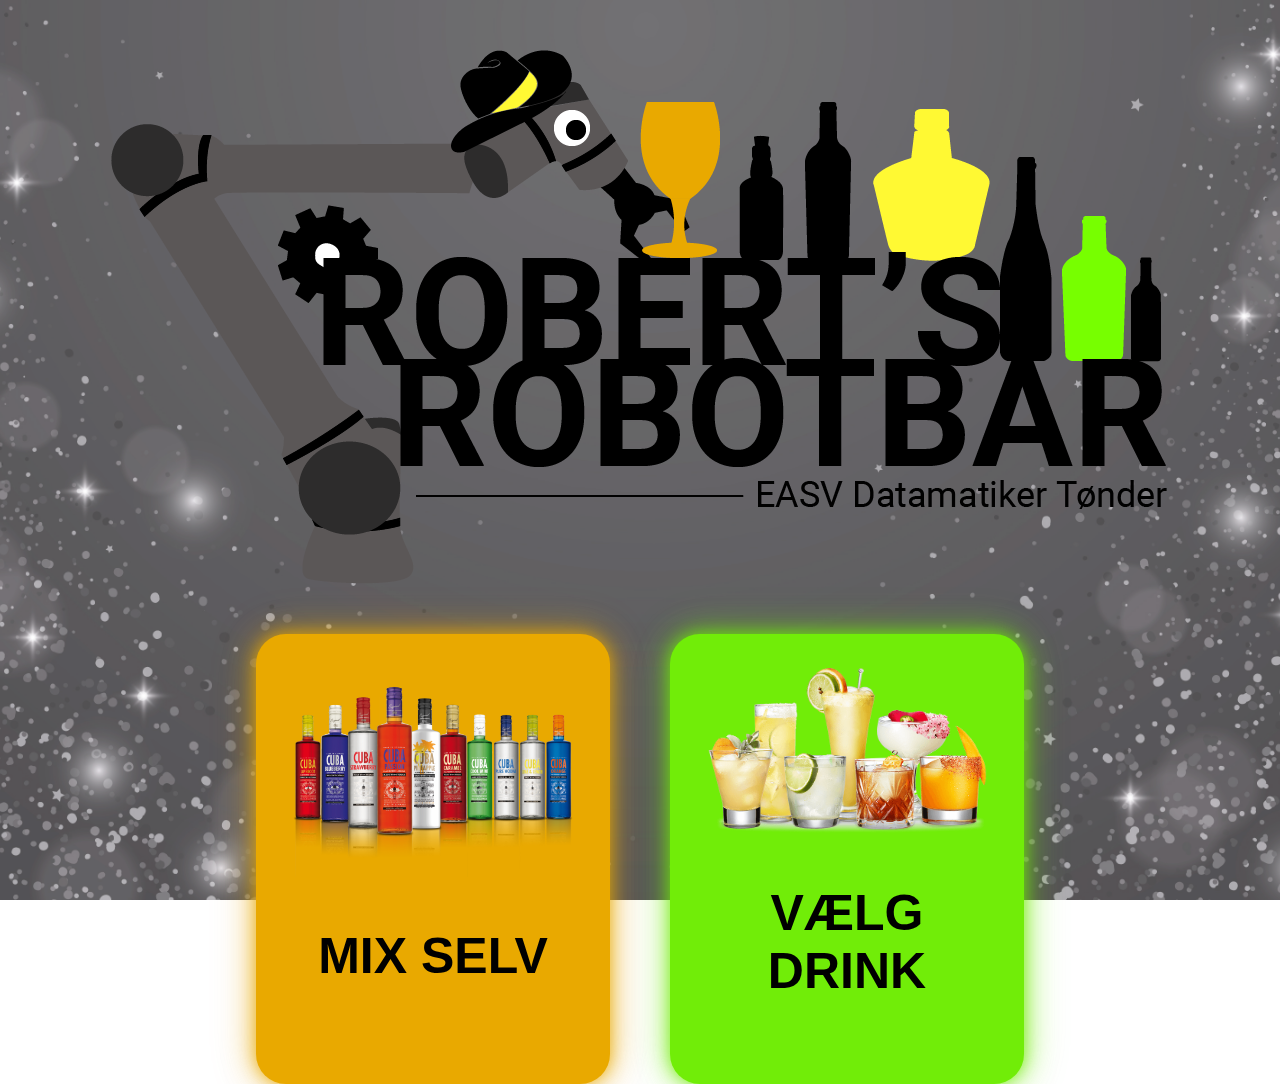
<file: DrinksRobot/Web/HTML/index.html>
<!DOCTYPE html>
<html lang="da">
<head>
    <meta charset="UTF-8">
    <title>Forside</title>
    <link rel="stylesheet" href="../CSS/ForsideStyle.css">
    <link rel="stylesheet" href="../CSS/ButtonStyle.css">
    <link rel="stylesheet" href="../CSS/MainStyle.css">
    <script>
        function adgangskodeCheck() {
        const kode = prompt("Indtast adgangskode:");
        if (kode === "1234") {
            window.location.href = "admin.html";
        } else {
            alert("Forkert adgangskode!");
        }
    }

    document.addEventListener("keydown", function(event) {
        // Ctrl + A (event.key === 'a' for bogstavet, og event.ctrlKey for Ctrl)
        if (event.ctrlKey && event.key.toLowerCase() === "a") {
            event.preventDefault(); // forhindrer browserens standard Ctrl+A-funktion (markér alt)
            adgangskodeCheck();
        }
    });
    </script>
</head>
<body>
    <div class="bg">
        <div class="overlay">
            <img class="Logo" src="../Images/logo.png">
        </div>
        <div class="Knapper">
            <button class="ForsideKnap glow-button-orange" onclick="window.location.href='MixSelv.html'">
                <img class="KnapBillede" src="../Images/mixSelv.png">
                <p class="KnapTekst">Mix selv</p>
            </button>
            <button class="ForsideKnap glow-button-green" onclick="window.location.href='VaelgDrinks.html'">
                <img class="KnapBillede" src="../Images/vaelgDrinks.png">
                <p class="KnapTekst">Vælg drink</p>
            </button>
        </div>

    </div>

</body>
</html>
</file>
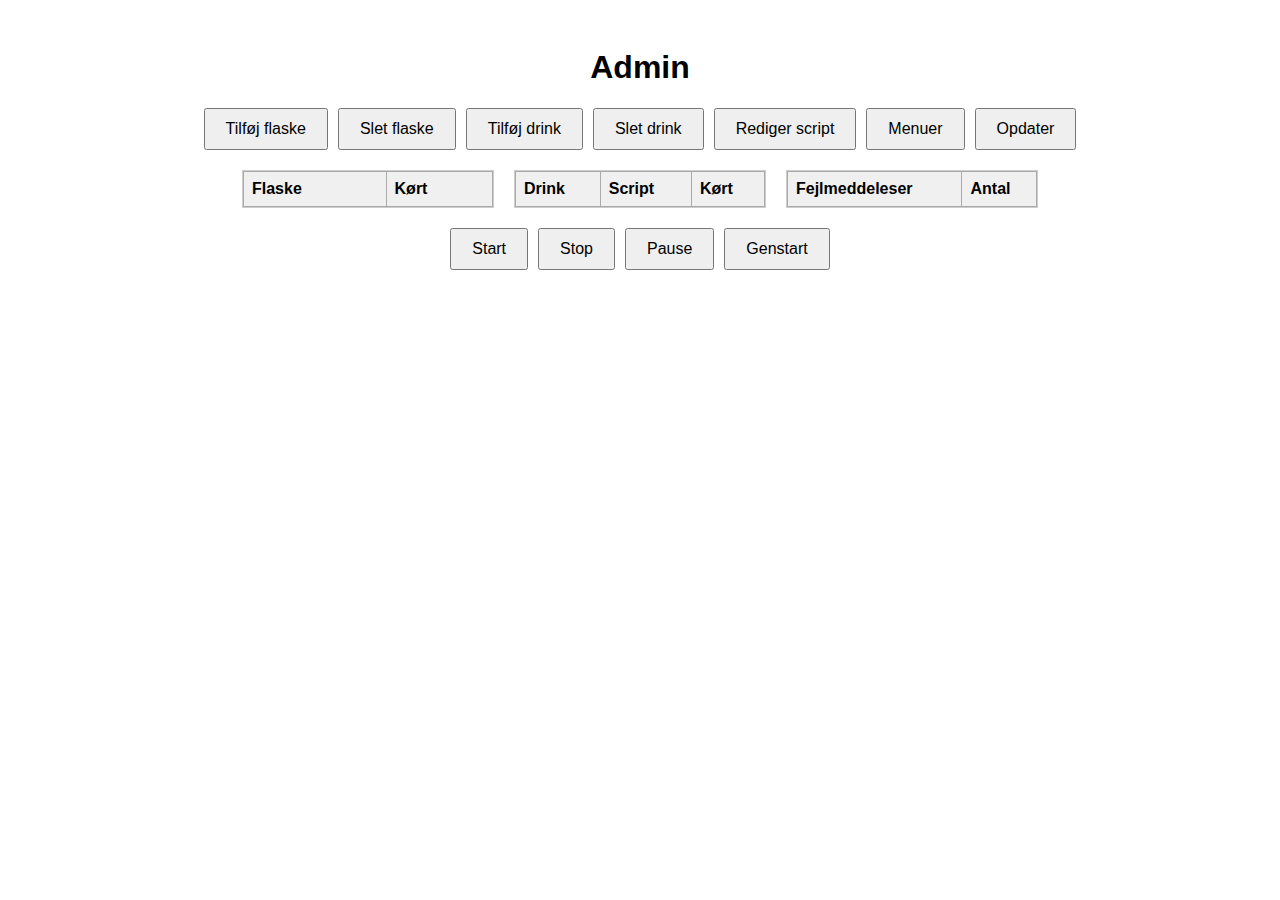
<file: DrinksRobot/Web/HTML/admin.html>
<!DOCTYPE html>
<html lang="da">
<head>
    <meta charset="UTF-8">
    <title>Admin Panel</title>
    <link rel="stylesheet" href="../CSS/adminStyle.css">
</head>
<body>

<h1>Admin</h1>

<div class="button-row">
    <button onclick="addBottle()">Tilføj flaske</button>
    <button onclick="deleteBottle()">Slet flaske</button>
    <button onclick="addDrink()">Tilføj drink</button>
    <button onclick="deleteDrink()">Slet drink</button>
    <button onclick="editDrinkScript()">Rediger script</button>
    <button onclick="openMenu()">Menuer</button>
    <button onclick="getAllBottles(), getAllDrinks()">Opdater</button>
</div>

<div class="table-container">
    <div class="scrollable-table">
        <table id="bottlesTable">
            <thead>
            <tr>
                <th>Flaske</th>
                <th>Kørt</th>
            </tr>
            </thead>
            <tbody>
            <!-- Flaskedata indsættes her -->
            </tbody>
        </table>
    </div>

    <div class="scrollable-table">
        <table id="drinksTable">
            <thead>
            <tr>
                <th>Drink</th>
                <th>Script</th>
                <th>Kørt</th>
            </tr>
            </thead>
            <tbody>
            <!-- Drinkdata indsættes her -->
            </tbody>
        </table>
    </div>

    <div class="scrollable-table">
        <table id="countTable">
            <thead>
            <tr>
                <th>Fejlmeddeleser</th>
                <th>Antal</th>
            </tr>
            </thead>
            <tbody>
            <!-- Antal indsættes her -->
            </tbody>
        </table>
    </div>
</div>

<!-- Menu Administration Modal -->
<div id="menuModal" style="display:none; position:fixed; top:0; left:0; width:100%; height:100%; background-color:rgba(0,0,0,0.5); z-index:1000;">
    <div style="background:white; padding:16px; margin:40px auto; width:90%; max-width:1100px; position:relative;">
        <div style="display:flex; justify-content:space-between; align-items:center;">
            <h2>Menuadministration</h2>
            <button onclick="closeMenuModal()">Luk</button>
        </div>
        <div style="display:grid; grid-template-columns: 1fr 1fr 1fr; gap:16px;">
            <div style="border:1px solid #ccc; padding:10px;">
                <h3>Menuer</h3>
                <div style="display:flex; gap:8px; margin-bottom:8px;">
                    <input type="text" id="newMenuName" placeholder="Navn på ny menu" style="flex:1;">
                    <button onclick="createMenu()">Opret</button>
                </div>
                <ul id="menusList" style="list-style:none; padding:0; max-height:300px; overflow:auto; border:1px solid #ddd;"></ul>
                <button style="margin-top:8px;" onclick="activateSelectedMenu()">Aktiver valgt menu</button>
            </div>
            <div style="border:1px solid #ccc; padding:10px;">
                <h3>Katalog (alle flasker)</h3>
                <input type="text" id="catalogFilter" placeholder="Filtrér..." oninput="filterCatalog()" style="width:100%; box-sizing:border-box;">
                <ul id="catalogList" style="list-style:none; padding:0; max-height:340px; overflow:auto; border:1px solid #ddd; margin-top:8px;"></ul>
                <div style="display:flex; gap:8px; align-items:center; margin-top:8px;">
                    <input type="number" id="menuPosition" placeholder="Placering (valgfrit)" style="width:170px;">
                    <button onclick="addSelectedCatalogToMenu()">Tilføj til menu</button>
                </div>
            </div>
            <div style="border:1px solid #ccc; padding:10px;">
                <h3>Flasker i valgt menu</h3>
                <ul id="menuBottlesList" style="list-style:none; padding:0; max-height:380px; overflow:auto; border:1px solid #ddd;"></ul>
            </div>
        </div>
    </div>
</div>

<div class="control-row">
    <button onclick="startRobot()">Start</button>
    <button onclick="stopRobot()">Stop</button>
    <button onclick="pauseRobot()">Pause</button>
    <button onclick="restartRobot()">Genstart</button>
</div>

<!-- Modal -->
<div id="addBottleModal" style="display:none; position:fixed; top:0; left:0; width:100%; height:100%; background-color:rgba(0,0,0,0.5); z-index:1000;">
    <div style="background:white; padding:20px; margin:100px auto; width:400px; position:relative;">
        <h2>Tilføj Flaske</h2>
        <form id="addBottleForm">
            <label>Navn:</label>
            <input type="text" id="name" required><br><br>

            <label>Billede:</label>
            <input type="text" id="bottleImage" accept="image/*"><br><br>

            <label>Type:</label>
            <select id="type" required>
                <option value="alkohol">Alkohol</option>
                <option value="sirup">Sirup</option>
                <option value="juice_sodavand">Sodavand/Juice</option>
            </select><br><br>

            <label>UrScritp_get:</label>
            <input type="text" id="urscript_get" required><br><br>
            <label>UrScritp_pour:</label>
            <input type="text" id="urscript_pour" required><br><br>
            <label>UrScritp_back:</label>
            <input type="text" id="urscript_back" ><br><br>

            <label>Placering:</label>
            <input type="text" id="location" required><br><br>

            <button  onclick="createBottle()">Tilføj</button>
            <button type="button" onclick="closeModal()">Annuller</button>
        </form>
    </div>
</div>

<!-- Slet Flaske Modal -->
<div id="deleteBottleModal" style="display:none; position:fixed; top:0; left:0; width:100%; height:100%; background-color:rgba(0,0,0,0.5); z-index:1000;">
    <div style="background:white; padding:20px; margin:100px auto; width:400px; position:relative;">
        <h2>Slet Flaske</h2>
        <ul id="bottleList" style="list-style: none; padding: 0; max-height: 200px; overflow-y: auto; border: 1px solid #ccc;"></ul>
        <br>
        <button onclick="confirmDeleteBottle()">Slet valgt flaske</button>
        <button onclick="closeDeleteModal()">Annuller</button>
    </div>
</div>

<!-- Tilføj Drink Modal -->
<div id="addDrinkModal" style="display:none; position:fixed; top:0; left:0; width:100%; height:100%; background-color:rgba(0,0,0,0.5); z-index:1000;">
    <div style="background:white; padding:20px; margin:100px auto; width:400px; position:relative;">
        <h2>Tilføj Drink</h2>
        <form id="addDrinkForm">
            <label>Navn:</label>
            <input type="text" id="drinkName" required><br><br>

            <label>Billede:</label>
            <input type="text" id="image" placeholder="picture"><br><br>

            <label>Scriptnavn (valgfrit):</label>
            <input type="text" id="script_name" placeholder="f.eks. finished_drink.urp"><br><br>

            <label>Ingredienser:</label>
            <ul id="ingredientsList" style="list-style:none; padding:0; max-height:150px; overflow-y:auto; border:1px solid #ccc;"></ul>
            <br>

            <button type="button" onclick="ConfirmCreateDrink()">Tilføj</button>
            <button type="button" onclick="closeAddDrinkModal()">Annuller</button>
        </form>
    </div>
</div>

<!-- Slet Drink Modal -->
<div id="deleteDrinkModal" style="display:none; position:fixed; top:0; left:0; width:100%; height:100%; background-color:rgba(0,0,0,0.5); z-index:1000;">
    <div style="background:white; padding:20px; margin:100px auto; width:400px; position:relative;">
        <h2>Slet Drink</h2>
        <ul id="drinkList" style="list-style: none; padding: 0; max-height: 200px; overflow-y: auto; border: 1px solid #ccc;"></ul>
        <br>
        <button onclick="confirmDeleteDrink()">Slet valgt drink</button>
        <button onclick="closeDeleteDrinkModal()">Annuller</button>
    </div>
</div>

<!-- Rediger Script Modal -->
<div id="editScriptModal" style="display:none; position:fixed; top:0; left:0; width:100%; height:100%; background-color:rgba(0,0,0,0.5); z-index:1000;">
    <div style="background:white; padding:20px; margin:100px auto; width:420px; position:relative;">
        <h2>Rediger Script for Drink</h2>
        <div style="display:flex; gap:12px; align-items:flex-start;">
            <div style="flex:1;">
                <strong>Vælg drink:</strong>
                <ul id="scriptDrinkList" style="list-style: none; padding: 0; max-height: 220px; overflow-y: auto; border: 1px solid #ccc;"></ul>
            </div>
            <div style="flex:1;">
                <label>Nyt scriptnavn:</label>
                <input type="text" id="newScriptName" placeholder="tom for at fjerne" style="width:100%; box-sizing:border-box;">
                <p style="font-size:12px; color:#555;">Sæt et filnavn som robotten kan loade, f.eks. mydrink.urp. Tomt felt fjerner scriptet.</p>
            </div>
        </div>
        <div style="margin-top:12px; display:flex; gap:8px;">
            <button onclick="confirmEditScript()">Gem</button>
            <button onclick="closeEditScriptModal()">Annuller</button>
        </div>
    </div>
    
</div>


<script>
    // Åbn og luk modal
    function addBottle() {
        document.getElementById("addBottleModal").style.display = "block";
    }

    function closeModal() {
        document.getElementById("addBottleModal").style.display = "none";
    }


    // Dummy funktioner til andre knapper
    let selectedBottleId = null;
    let selectedScriptDrinkId = null;
    let selectedMenuId = null;
    let selectedCatalogBottleId = null;


    // Åbner modal og henter flasker
    function deleteBottle() {
        fetch("http://localhost:5001/api/bottles")
            .then(response => response.json())
            .then(data => {
                const bottleList = document.getElementById("bottleList");
                bottleList.innerHTML = "";
                selectedBottleId = null;

                data.forEach(bottle => {
                    const li = document.createElement("li");
                    li.textContent = bottle.bottle_name;
                    li.dataset.id = bottle.bottle_id;

                    li.onclick = () => {
                        // Fjern 'selected' fra alle andre
                        [...bottleList.children].forEach(child => child.classList.remove("selected"));
                        // Marker valgt
                        li.classList.add("selected");
                        selectedBottleId = bottle.bottle_id;
                    };

                    bottleList.appendChild(li);
                });

                document.getElementById("deleteBottleModal").style.display = "block";
            })
            .catch(error => {
                console.error("Fejl ved hentning af flasker:", error);
                alert("Kunne ikke hente flasker.");
            });
    }

    function closeDeleteModal() {
        document.getElementById("deleteBottleModal").style.display = "none";
    }

    window.onload = function() {
        getAllBottles(); // Hent flasker ved indlæsning
        getAllDrinks();
    };

    function getAllBottles() {
        fetch("http://localhost:5001/api/bottles")
            .then(response => response.json())
            .then(data => {
                const bottlesTable = document.getElementById("bottlesTable").getElementsByTagName('tbody')[0];
                bottlesTable.innerHTML = ""; // Clear the table

                data.forEach(bottle => {
                    const row = bottlesTable.insertRow();
                    const cell1 = row.insertCell(0);
                    const cell2 = row.insertCell(1);
                    cell1.textContent = bottle.bottle_name;  // Display bottle name
                    cell2.textContent = bottle.use_count;    // Display use count
                });
            })
            .catch(error => console.error("Error fetching bottles:", error));
    }

    function getAllDrinks() {
        fetch("http://localhost:5001/api/get_drinks")
            .then(response => response.json())
            .then(data => {
                const drinksTable = document.getElementById("drinksTable").getElementsByTagName('tbody')[0];
                drinksTable.innerHTML = ""; // Clear the table

                data.forEach(drink => {
                    const row = drinksTable.insertRow();
                    const cell1 = row.insertCell(0);
                    const cell2 = row.insertCell(1);
                    const cell3 = row.insertCell(2);
                    cell1.textContent = drink.drink_name;  // Display drink name
                    cell2.textContent = drink.script_name || "-"; // Display script name if any
                    cell3.textContent = drink.use_count;  // Display count
                });
            })
            .catch(error => console.error("Error fetching drinks:", error));
    }

    async function createBottle() {
        const name = document.getElementById("name").value;
        const image = document.getElementById("bottleImage").value;
        const type = document.getElementById("type").value;
        const urscript_get = document.getElementById("urscript_get").value;
        const urscript_pour = document.getElementById("urscript_pour").value;
        const urscript_back = document.getElementById("urscript_back").value;
        const location = document.getElementById("location").value;

        const formData = new FormData();
        formData.append("position", location);
        formData.append("urscript_get", urscript_get);
        formData.append("urscript_pour", urscript_pour);
        formData.append("urscript_back", urscript_back);
        formData.append("image", image);
        formData.append("name", name);
        formData.append("type", type);

        try {
            const response = await fetch("http://localhost:5001/api/add_bottles", {
                method: "POST",
                body: formData
            });

            if (response.ok) {
                alert("Flaske tilføjet!");
                closeModal();
                // Optionally reset form:
                document.getElementById("addBottleForm").reset();
            } else {
                const error = await response.text();
                alert("Fejl ved tilføjelse: " + error);
            }
        } catch (err) {
            console.error(err);
            alert("Netværksfejl.");
        }

    }

    function confirmDeleteBottle() {
        if (!selectedBottleId) {
            alert("Vælg en flaske først!");
            return;
        }

        fetch("http://localhost:5001/api/delete_bottle", {
            method: "DELETE",
            headers: {
                "Content-Type": "application/json"
            },
            body: JSON.stringify({bottle_id: selectedBottleId})
        })
            .then(response => {
                if (!response.ok) throw new Error("Delete failed");
                return response.json();
            })
            .then(data => {
                alert("Flaske slettet!");
                document.getElementById("deleteBottleModal").style.display = "none";
                deleteBottle(); // Refresh the list after deletion
            })
            .catch(error => {
                console.error("Fejl ved sletning af flaske:", error);
                alert("Kunne ikke slette flaske.");
            });
    }

    let selectedIngredients = [];

    async function ConfirmCreateDrink() {

        const name = document.getElementById("drinkName").value;
        const image = document.getElementById("image").value;
        const scriptName = document.getElementById("script_name").value.trim();

        // Tillad enten ingredienser eller scriptnavn (færdig drink)
        if (selectedIngredients.length === 0 && scriptName === "") {
            alert("Vælg mindst én ingrediens eller angiv et scriptnavn!");
            return;
        }

        const formData = new FormData();
        formData.append("drink_name", name);
        formData.append("img", image);
        formData.append("bottles", JSON.stringify(selectedIngredients));
        if (scriptName !== "") {
            formData.append("script_name", scriptName);
        }

        try {
            const response = await fetch("http://localhost:5001/api/add_drink", {
                method: "POST",
                body: formData
            });

            if (!response.ok) {
                const err = await response.text();
                throw new Error(err);
            }

            alert("Drink tilføjet!");

            closeAddDrinkModal();
            document.getElementById("addDrinkForm").reset();
            getAllDrinks();
        } catch (err) {
            console.error("Fejl ved tilføjelse af drink:", err);
            alert("Kunne ikke tilføje drinken.");
        }

    }

    function addDrink() {
        selectedIngredients = [];
        const list = document.getElementById("ingredientsList");
        list.innerHTML = "";

        fetch("http://localhost:5001/api/bottles") // henter flasker som ingredienser
            .then(response => response.json())
            .then(data => {
                data.forEach(bottle => {
                    const li = document.createElement("li");
                    li.textContent = `${bottle.bottle_name} (${bottle.bottle_type})`;
                    li.dataset.id = bottle.bottle_id;

                    li.onclick = () => {
                        const bottle_id = li.dataset.id;
                        selectedIngredients.push(bottle_id);

                        // Find eller opret badge
                        let countSpan = li.querySelector(".count");
                        if (!countSpan) {
                            countSpan = document.createElement("span");
                            countSpan.className = "count";
                            countSpan.style.marginLeft = "10px";
                            li.appendChild(countSpan);
                        }

                        // Opdater visning af antal
                        const count = selectedIngredients.filter(id => id === bottle_id).length;
                        countSpan.textContent = `x${count}`;

                        li.classList.add("selected");
                    };

                    list.appendChild(li);
                });

                document.getElementById("addDrinkModal").style.display = "block";
            })
            .catch(error => {
                console.error("Fejl ved hentning af ingredienser:", error);
                alert("Kunne ikke hente ingredienser.");
            });
    }

    function closeAddDrinkModal() {
        document.getElementById("addDrinkModal").style.display = "none";
    }


    function deleteDrink() {
        fetch("http://localhost:5001/api/get_drinks") // henter drinks fra din tabel
            .then(response => response.json())
            .then(data => {
                const drinkList = document.getElementById("drinkList");
                drinkList.innerHTML = "";
                selectedDrinkId = null;

                data.forEach(drink => {
                    const li = document.createElement("li");
                    li.textContent = drink.drink_name;
                    li.dataset.id = drink.drink_id;

                    li.onclick = () => {
                        [...drinkList.children].forEach(child => child.classList.remove("selected"));
                        li.classList.add("selected");
                        selectedDrinkId = drink.drink_id;
                    };

                    drinkList.appendChild(li);
                });

                document.getElementById("deleteDrinkModal").style.display = "block";
            })
            .catch(error => {
                console.error("Fejl ved hentning af drinks:", error);
                alert("Kunne ikke hente drinks.");
            });
    }

    function closeDeleteDrinkModal() {
        document.getElementById("deleteDrinkModal").style.display = "none";
    }

    function confirmDeleteDrink() {
        if (!selectedDrinkId) {
            alert("Vælg en drink først!");
            return;
        }

        if (!confirm("Er du sikker på, at du vil slette denne drink?")) return;

        fetch(`http://localhost:5001/api/drinks/${selectedDrinkId}`, {
            method: 'DELETE'
        })
            .then(response => {
                if (!response.ok) throw new Error("Drink kunne ikke slettes");

                alert("Drink slettet!");
                closeDeleteDrinkModal();
            })
            .catch(error => {
                console.error("Fejl ved sletning af drink:", error);
                alert("Kunne ikke slette drinken.");
            });
    }

    function editDrinkScript() {
        selectedScriptDrinkId = null;
        const list = document.getElementById("scriptDrinkList");
        list.innerHTML = "";
        document.getElementById("newScriptName").value = "";
        fetch("http://localhost:5001/api/get_drinks")
            .then(r => r.json())
            .then(drinks => {
                drinks.forEach(drink => {
                    const li = document.createElement("li");
                    li.textContent = `${drink.drink_name}  —  Script: ${drink.script_name || '-'}`;
                    li.dataset.id = drink.drink_id;
                    li.onclick = () => {
                        [...list.children].forEach(c => c.classList.remove("selected"));
                        li.classList.add("selected");
                        selectedScriptDrinkId = drink.drink_id;
                        document.getElementById("newScriptName").value = drink.script_name || "";
                    };
                    list.appendChild(li);
                });
                document.getElementById("editScriptModal").style.display = "block";
            })
            .catch(err => {
                console.error("Fejl ved hentning af drinks:", err);
                alert("Kunne ikke hente drinks.");
            });
    }

    function closeEditScriptModal() {
        document.getElementById("editScriptModal").style.display = "none";
    }

    function confirmEditScript() {
        if (!selectedScriptDrinkId) {
            alert("Vælg en drink først!");
            return;
        }
        const newName = document.getElementById("newScriptName").value;
        fetch(`http://localhost:5001/api/drinks/${selectedScriptDrinkId}/script`, {
            method: 'PUT',
            headers: { 'Content-Type': 'application/json' },
            body: JSON.stringify({ script_name: newName })
        })
        .then(res => {
            if (!res.ok) throw new Error('Opdatering fejlede');
            alert('Script opdateret');
            closeEditScriptModal();
            getAllDrinks();
        })
        .catch(err => {
            console.error('Fejl ved opdatering af script:', err);
            alert('Kunne ikke opdatere script.');
        });
    }

    function startRobot() {
        console.log("Start");
    }

    function stopRobot() {
        console.log("Stop");
    }

    function pauseRobot() {
        fetch('http://localhost:5001/api/pause', {
            method: 'POST'
        }).then(response => {
            if (!response.ok) {
                console.error('Pause failed.');
            } else {
                console.log('Robot paused.');
            }
        }).catch(error => {
            console.error('Network error:', error);
        });
    }

    function restartRobot() {
        fetch('http://localhost:5001/api/resume', {
            method: 'POST'
        })
            .then(response => {
                if (!response.ok) {
                    console.error('Restart failed.');
                } else {
                    console.log('Robot restarted.');
                }
            })
            .catch(error => {
                console.error('Network error:', error);
            });
    }

    // --- Menu administration ---
    function openMenu() {
        selectedMenuId = null;
        selectedCatalogBottleId = null;
        document.getElementById("menuModal").style.display = "block";
        loadMenus();
        loadCatalog();
        document.getElementById("menuBottlesList").innerHTML = "<li style='padding:6px;color:#666'>Vælg en menu for at se indhold</li>";
    }

    function closeMenuModal() {
        document.getElementById("menuModal").style.display = "none";
    }

    function createMenu() {
        const name = document.getElementById("newMenuName").value.trim();
        if (!name) { alert("Indtast et navn til menuen"); return; }
        fetch('http://localhost:5001/api/menus', {
            method: 'POST',
            headers: { 'Content-Type': 'application/json' },
            body: JSON.stringify({ menu_name: name })
        }).then(r => {
            if (!r.ok) throw new Error('Kunne ikke oprette menu');
            return r.json();
        }).then(() => {
            document.getElementById("newMenuName").value = "";
            loadMenus();
        }).catch(err => {
            console.error(err);
            alert('Oprettelse fejlede');
        });
    }

    function loadMenus() {
        fetch('http://localhost:5001/api/menus')
            .then(r => r.json())
            .then(menus => {
                const ul = document.getElementById('menusList');
                ul.innerHTML = '';
                menus.forEach(m => {
                    const li = document.createElement('li');
                    li.style.padding = '6px';
                    li.style.cursor = 'pointer';
                    li.textContent = `${m.menu_name}${m.is_active ? ' (aktiv)' : ''}`;
                    li.onclick = () => {
                        [...ul.children].forEach(c => c.classList.remove('selected'));
                        li.classList.add('selected');
                        selectedMenuId = m.menu_id;
                        loadMenuBottles();
                    };
                    ul.appendChild(li);
                });
            })
            .catch(err => console.error('Fejl ved hentning af menuer', err));
    }

    function activateSelectedMenu() {
        if (!selectedMenuId) { alert('Vælg en menu først'); return; }
        fetch(`http://localhost:5001/api/menus/${selectedMenuId}/activate`, { method: 'POST' })
            .then(r => { if (!r.ok) throw new Error(); loadMenus(); })
            .catch(() => alert('Kunne ikke aktivere menu'));
    }

    function loadCatalog() {
        fetch('http://localhost:5001/api/catalog')
            .then(r => r.json())
            .then(items => {
                const ul = document.getElementById('catalogList');
                ul.innerHTML = '';
                items.forEach(b => {
                    const li = document.createElement('li');
                    li.style.padding = '6px';
                    li.style.cursor = 'pointer';
                    li.textContent = `${b.title} (${b.bottle_type || 'ukendt'})`;
                    li.dataset.title = (b.title || '').toLowerCase();
                    li.onclick = () => {
                        [...ul.children].forEach(c => c.classList.remove('selected'));
                        li.classList.add('selected');
                        selectedCatalogBottleId = b.catalog_bottle_id;
                    };
                    ul.appendChild(li);
                });
            })
            .catch(err => console.error('Fejl ved hentning af katalog', err));
    }

    function filterCatalog() {
        const q = (document.getElementById('catalogFilter').value || '').toLowerCase();
        const ul = document.getElementById('catalogList');
        [...ul.children].forEach(li => {
            const t = li.dataset.title || '';
            li.style.display = t.includes(q) ? '' : 'none';
        });
    }

    function addSelectedCatalogToMenu() {
        if (!selectedMenuId) { alert('Vælg en menu først'); return; }
        if (!selectedCatalogBottleId) { alert('Vælg en flaske i kataloget'); return; }
        const posRaw = document.getElementById('menuPosition').value;
        const position = posRaw ? parseInt(posRaw) : null;
        fetch(`http://localhost:5001/api/menus/${selectedMenuId}/bottles`, {
            method: 'POST',
            headers: { 'Content-Type': 'application/json' },
            body: JSON.stringify({ catalog_bottle_id: selectedCatalogBottleId, position })
        }).then(r => {
            if (!r.ok) throw new Error();
            loadMenuBottles();
        }).catch(() => alert('Kunne ikke tilføje flaske til menu'));
    }

    function loadMenuBottles() {
        if (!selectedMenuId) return;
        fetch(`http://localhost:5001/api/menus/${selectedMenuId}/bottles`)
            .then(r => r.json())
            .then(items => {
                const ul = document.getElementById('menuBottlesList');
                ul.innerHTML = '';
                if (items.length === 0) {
                    ul.innerHTML = "<li style='padding:6px;color:#666'>Ingen flasker i denne menu endnu</li>";
                    return;
                }
                items.forEach(b => {
                    const li = document.createElement('li');
                    li.style.display = 'flex';
                    li.style.alignItems = 'center';
                    li.style.justifyContent = 'space-between';
                    li.style.padding = '6px';
                    const span = document.createElement('span');
                    span.textContent = `#${b.position ?? '-'}  ${b.title}`;
                    const btn = document.createElement('button');
                    btn.textContent = 'Fjern';
                    btn.onclick = () => removeMenuBottle(b.catalog_bottle_id);
                    li.appendChild(span);
                    li.appendChild(btn);
                    ul.appendChild(li);
                });
            })
            .catch(err => console.error('Fejl ved hentning af menuflasker', err));
    }

    function removeMenuBottle(catalogBottleId) {
        if (!selectedMenuId) return;
        fetch(`http://localhost:5001/api/menus/${selectedMenuId}/bottles/${catalogBottleId}`, { method: 'DELETE' })
            .then(r => { if (!r.ok) throw new Error(); loadMenuBottles(); })
            .catch(() => alert('Kunne ikke fjerne flaske fra menu'));
    }

</script>
</body>
</html>
</file>
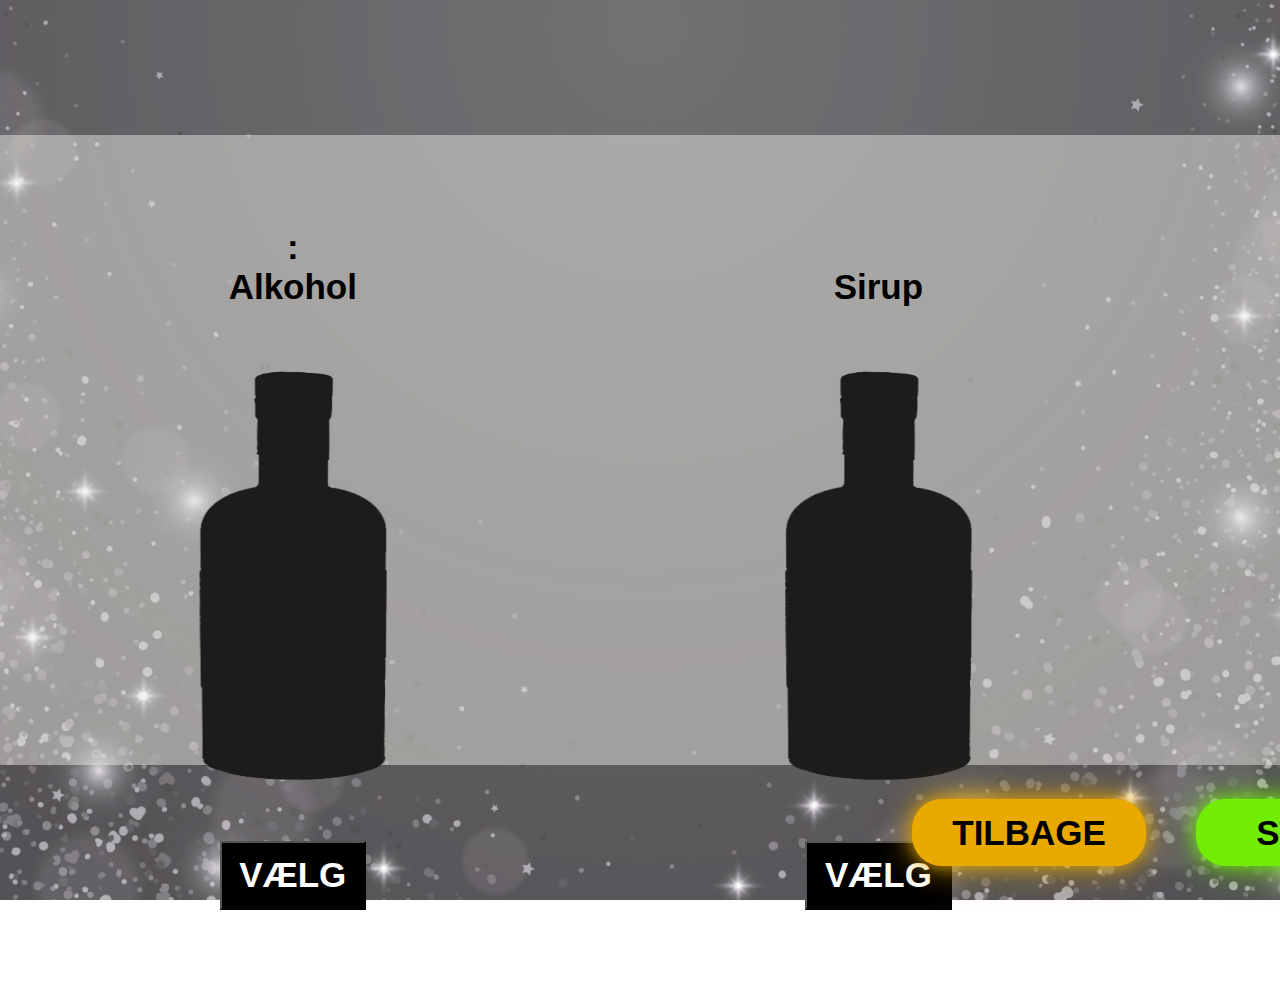
<file: DrinksRobot/Web/HTML/MixSelv.html>
<!DOCTYPE html>
<html lang="da">
<head>
    <meta charset="UTF-8">
    <title>Forside</title>
    <link rel="stylesheet" href="../CSS/MixSelvStyle.css">
    <link rel="stylesheet" href="../CSS/ButtonStyle.css">
    <link rel="stylesheet" href="../CSS/MainStyle.css">
</head>
<body>
    <div class="bg">
        <div class="overlay">
            <div class="NameContainer">
                <label></label>

            </div>
            <div class="grid-container">
                <!-- STEP 2 -->
                <div class="SteepContainer">
                    <label>:<br>Alkohol</label>
                    <img class="Silhouette" id="step2-img" src="../Images/Silhouette.png">
                    <button class="VælgButton" onclick="openModal('alcohol', 'step2-img')">Vælg</button>
                </div>
                <!-- STEP 3 -->
                <div class="SteepContainer">
                    <label><br>Sirup</label>
                    <img class="Silhouette" id="step3-img" src="../Images/Silhouette.png">
                    <button class="VælgButton" onclick="openModal('sirup', 'step3-img')">Vælg</button>
                </div>
                <!-- STEP 4 -->
                <div class="SteepContainer">
                    <label><br>Juice/sodavand</label>
                    <img class="Silhouette" id="step4-img" src="../Images/Silhouette.png">
                    <button class="VælgButton" onclick="openModal('juice_sodavand', 'step4-img')">Vælg</button>
                </div>
                <!-- STEP 5 -->
                <div class="SteepContainer">
                    <label><br>Juice/sodavand</label>
                    <img class="Silhouette" id="step5-img" src="../Images/Silhouette.png">
                    <button class="VælgButton" onclick="openModal('juice_sodavand', 'step5-img', true)">Vælg</button>
                </div>
            </div>
            <div class="buttonContainer">
                <button class="glow-button-orange buttons" onclick="window.location.href='index.html'">Tilbage</button>
                <button class="glow-button-green buttons" onclick="startMixing()">Start</button>
            </div>
        </div>
    </div>

    <!-- Modal Vinduet -->
    <div id="selectionModal" class="modal">
        <div class="modal-content">
            <h2 id="modalTitle">Vælg en ingrediens</h2>
            <div class="modal-buttons" id="modalOptions">
                <!-- Knapper til ingredienser tilføjes her dynamisk -->
            </div>
        </div>
    </div>

    <script>

let ingredients = {
    alcohol: [],
    juice_sodavand: [],
    sirup: []
};

let ingredientsList = {};
/*const ingredients = {
            alcohol: [
                { name: "CUBA Vodka", image: "../Images/cubavodka.png" },
                { name: "CUBA Apricot", image: "../Images/apricot.png" },
                { name: "CUBA Caramel", image: "../Images/cubacaramel.png" },
                { name: "CUBA Strawberry", image: "../Images/strawberry.png" },
                { name: "CUBA Orange", image: "../Images/orange.png" },
                { name: "CUBA Dry Lemon", image: "../Images/drylemon.png" },
                { name: "CUBA Kurant", image: "../Images/kurant.png" },
                { name: "CUBA Passion", image: "../Images/passion.png" },
                { name: "CUBA Raspberry", image: "../Images/raspberry.png" },
                { name: "CUBA Pineapple", image: "../Images/pineapple.png" },
                { name: "CUBA Mango", image: "../Images/mango.png" },
                { name: "CUBA Watermelon", image: "../Images/watermelon.png" }
            ],
            sirup: [
                { name: "BARMIX Lime Sirup", image: "../Images/lime.png" },
                { name: "BARMIX Grenadine Sirup", image: "../Images/grenadine.png" },
                { name: "BARMIX Curacao Sirup", image: "../Images/curacao.png" },
                { name: "BARMIX Blackberry Sirup", image: "../Images/blackberry.png" },
                { name: "BARMIX Sugar Cane Sirup", image: "../Images/sugarcane.png" },
                { name: "BARMIX Strawberry Sirup", image: "../Images/strawberryS.png" },
                { name: "BARMIX Rhubarb Sirup", image: "../Images/rhubarb.png" },
                { name: "BARMIX Mango Sirup", image: "../Images/mangoS.png" }
            ],
            juice: [
                { name: "Appelsinjuice", image: "../Images/appelsinjuice.png" },
                { name: "Ananasjuice", image: "../Images/ananasjuice.png" },
                { name: "Æblejuice", image: "../Images/aeblejuice.png" },
                { name: "Mangojuice", image: "../Images/mangojuice.png" },
                { name: "Ingefærjuice", image: "../Images/ingefaerjuice.png" },
                { name: "Cola", image: "../Images/cocacola.png" },
                { name: "Sprite", image: "../Images/sprite.png" },
                { name: "Hindbærbrus", image: "../Images/hindbaerbrus.png" },
                { name: "Grøn sport", image: "../Images/groensport.png" },
                { name: "Fanta Appelsin", image: "../Images/fantaA.png" },
                { name: "Fanta Lemon", image: "../Images/fantaL.png" },
                { name: "Fanta Exotic", image: "../Images/fantaE.png" }
            ]
        };
*/

let currentStepImg = "";

window.onload = async function () {
    try {
        const response = await fetch('http://localhost:5001/api/bottles');
        const data = await response.json();

        // Log the response to inspect the structure
        console.log("Bottles data:", data);

        // Ensure the response is an array of bottles
        if (Array.isArray(data)) {
            data.forEach(bottle => {
            console.log("Processing bottle:", bottle);

            const image = "../Images/" + bottle.bottle_image;
            const name = bottle.bottle_name;
            const type = bottle.bottle_type;

            const typeLowerCase = type ? type.toLowerCase() : null;

            const ingredientObj = { image, name, type, id: bottle.bottle_id };

            if (typeLowerCase === "alkohol") {
                ingredients.alcohol.push(ingredientObj);
            } else if (typeLowerCase === "juice_sodavand") {
                ingredients.juice_sodavand.push(ingredientObj);
            } else if (typeLowerCase === "sirup") {
                ingredients.sirup.push(ingredientObj);
            }
        });
        } else {
            console.error("Expected an array of bottles, but got:", data);
        }
    } catch (error) {
        console.error("Failed to fetch bottles:", error);
    }
};

function openModal(type, imgId, allowNone = false) {
    const modal = document.getElementById("selectionModal");
    const modalOptions = document.getElementById("modalOptions");
    const modalTitle = document.getElementById("modalTitle");

    modalOptions.innerHTML = "";
    modalTitle.innerText = "Vælg en ingrediens";
    currentStepImg = imgId;

    ingredients[type].forEach(ingredient => {
        const btn = document.createElement("button");
        btn.innerHTML = `<img src="${ingredient.image}" alt="${ingredient.name}" width="50"><br>${ingredient.name}`;
        btn.onclick = () => selectIngredient(imgId, ingredient.image, ingredient.name, ingredient.id);
        modalOptions.appendChild(btn);
    });

    if (allowNone) {
        const noneBtn = document.createElement("button");
        noneBtn.innerText = "Ingen";
        noneBtn.onclick = () => selectIngredient(imgId, "../Images/Silhouette.png", "Ingen", null);
        modalOptions.appendChild(noneBtn);
    }

    modal.style.display = "flex";
}

function selectIngredient(stepId, imagePath, name, id) {
    ingredientsList[stepId] = { id, name, image: imagePath };
    document.getElementById(stepId).src = imagePath;
    closeModal();
}

function closeModal() {
    document.getElementById("selectionModal").style.display = "none";
}

async function startMixing() {
    const selectedIds = Object.values(ingredientsList)
        .filter(i => i.id !== null)
        .map(i => i.id);

    // Gå straks til progress-side
    window.location.href = "progressMix.html";

    try {
        await fetch('http://localhost:5001/api/createdrink', {
            method: 'POST',
            headers: {
                'Content-Type': 'application/json'
            },
            body: JSON.stringify({ bottles: selectedIds })
        });

    } catch (error) {
        console.error("Fejl ved kontakt til backend:", error);
    }
    try {
        await fetch('http://localhost:5001/api/add_bottle_counts', {
            method: 'POST',
            headers: {
                'Content-Type': 'application/json'
            },
            body: JSON.stringify({ bottles: selectedIds })
        });

    } catch (error) {
        console.error("Fejl ved kontakt til backend:", error);
    }


}
    // Luk modal når der klikkes udenfor
    window.onclick = function(event) {
        const modal = document.getElementById("selectionModal");
        if (event.target === modal) {
            closeModal();
        }
    };
</script>

</body>
</html>
</file>
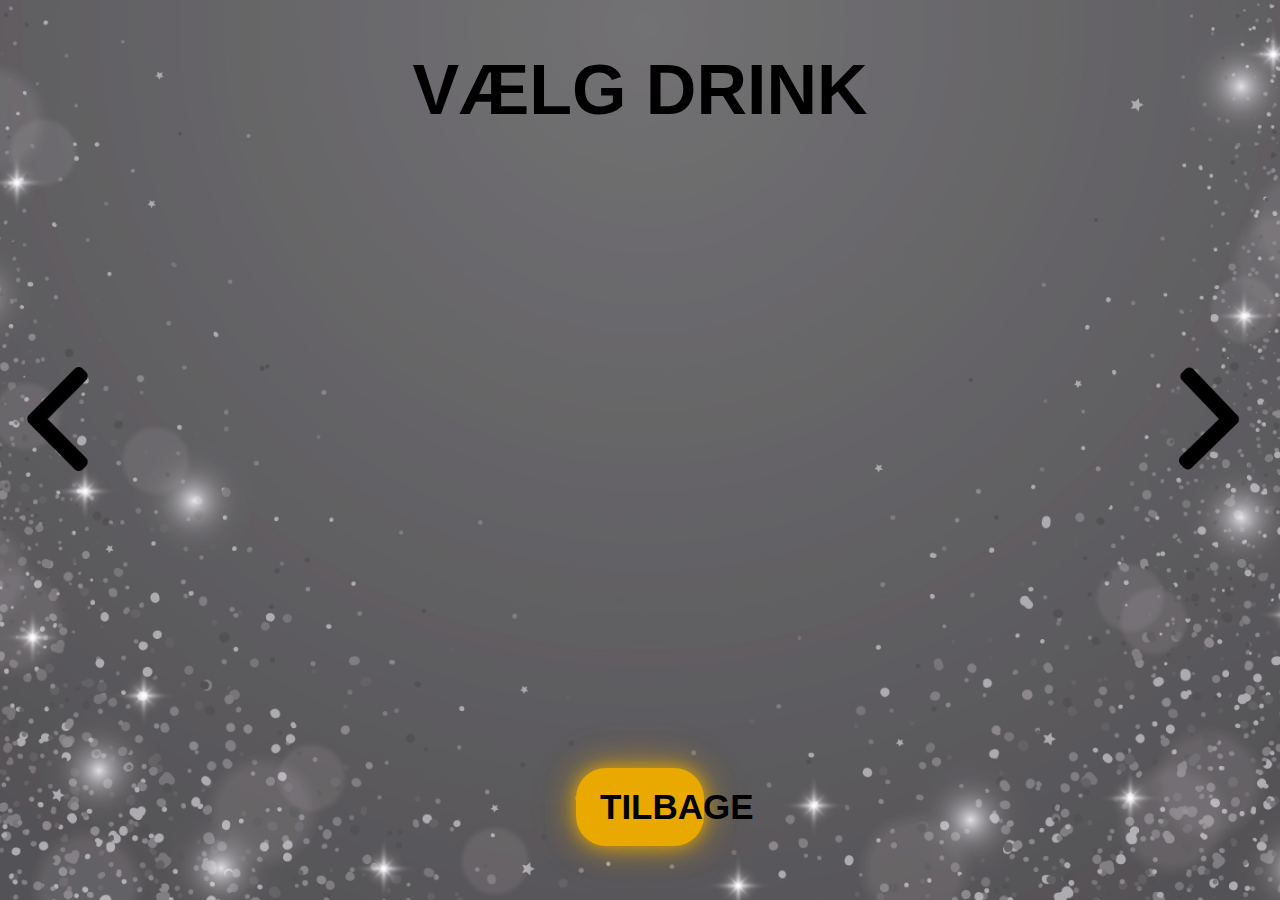
<file: DrinksRobot/Web/HTML/VaelgDrinks.html>
<!DOCTYPE html>
<!-- Kør RobotKommando.py inden -->
<html lang="en">
<head>
  <meta charset="UTF-8">
  <title>Cyberpunk Drink Robot</title>
  <link rel="stylesheet" href="../CSS/VaelgDrinksStyle.css">
  <link rel="stylesheet" href="../CSS/ButtonStyle.css">
  <link rel="stylesheet" href="../CSS/MainStyle.css">
</head>
<body>


<div class="bg">
  <div class="overlay">
    <div class="Header">
      <h1>Vælg drink</h1>
    </div>
    <div class="ButtonContainer">
      <div class="arrowContainer">
        <button class="Arrows" onclick="previousDrinks()">
        <img src="../Images/leftArrow.png">
      </button>
      </div>

      <div class="DrinksContainer" id="drinkList">
        <!-- Drinks tilføjes dynamisk -->
      </div>
      <div class="arrowContainer">
        <button class="Arrows" onclick="nextDrinks()">
        <img src="../Images/rightArrow.png">
      </button>
      </div>
    </div>
    <button class="glow-button-orange tilbageKnap" onclick="window.location.href='index.html'">Tilbage</button>
  </div>
</div>

<script>
  let drinks = []; // tom ved start
  let startIndex = 0;
  const drinksPerPage = 5;
  const drinkList = document.getElementById('drinkList');

  function getDrinkColor(index) {
    const orange = [0, 4, 5, 9];
    const green = [1, 3, 6, 8];
    const yellow = [2, 7];

    if (orange.includes(index)) return "glow-button-orange";
    if (green.includes(index)) return "glow-button-green";
    if (yellow.includes(index)) return "glow-button-yellow";
    return "";
  }

window.onload = async function () {
  try {
    const res = await fetch('http://localhost:5001/api/get_drinks');
    const data = await res.json();

    console.log("Drinks data:", data);

    if (Array.isArray(data)) {
      // Map backend data to frontend format
      drinks = data.map(item => ({
        id: item.drink_id,
        name: item.drink_name,
        image: "../Images/" + item.drink_image,
        //price: item.use_count, // Assuming use_count is used as price
        ingredients: item.bottles || [] // Handle ingredients if available
      }));
      updateDrinkDisplay();
    } else {
      console.error("Expected an array of objects, but got:", data);
    }
  } catch (error) {
    console.error("Failed to fetch drinks:", error);
  }
};


  function updateDrinkDisplay() {
    if (!Array.isArray(drinks) || drinks.length === 0) {
        console.warn('No drinks available to display');
        drinkList.innerHTML = '<p style="color:white">No drinks available.</p>';
        return;
    }

    drinkList.innerHTML = ''; // Clear previous content
    for (let i = 0; i < drinksPerPage; i++) {
        const drinkIndex = (startIndex + i) % drinks.length;
        const drink = drinks[drinkIndex];

        if (!drink || typeof drink.name !== 'string' || typeof drink.image !== 'string') {
            console.warn('Invalid drink data:', drink);
            continue;
        }

        const btn = document.createElement('button');
        btn.className = `${getDrinkColor(drinkIndex)} DrinksKnapper`;
        btn.innerHTML = `
            <h3>${drink.name}</h3>
            <img src="${drink.image}" alt="${drink.name}">
            <p style="color: black; font-size: 26px;">
              ${drink.ingredients.map(ing => ing.title).join(", ")}
            </p>
        `;
        btn.onclick = () => sendDrinkInfo(drink.name, drink.image, drink.ingredients || [], drink.id); // Pass drink.id
        drinkList.appendChild(btn);
    }
  }

  function nextDrinks() {
    startIndex = (startIndex + drinksPerPage) % drinks.length;
    updateDrinkDisplay();
  }

  function previousDrinks() {
    startIndex = (startIndex - drinksPerPage + drinks.length) % drinks.length;
    updateDrinkDisplay();
  }

  function sendDrinkInfo(drinkName, drinkImage, drinkIngredients, drinkId) {
    if (!drinkId) {
        console.error("Drink ID is missing.");
        return;
    }
    localStorage.setItem("selectedDrinkId", drinkId);
    sessionStorage.setItem("selectedDrinkName", drinkName);
    sessionStorage.setItem("selectedDrinkImage", drinkImage);
    sessionStorage.setItem("selectedDrinkIngredients", JSON.stringify(drinkIngredients));
    window.location.href = "valgtDrink.html"; // Navigate to the new page
  }
</script>

</body>
</html>
</file>
<file: DrinksRobot/Web/CSS/ForsideStyle.css>
.Logo {
    margin-left: auto;
    margin-right: auto;
    display: block;
    grid-row: 1;
    z-index: 2;
    position: relative;
    padding-top: 50px;
    margin-bottom: 50px;
}

.Knapper {
    display: flex;
    justify-content: center; /* Centrerer knapperne horisontalt */
    align-items: stretch; /* Gør alle knapper lige høje */
    gap: 60px; /* Afstand mellem knapper */
    width: 60%; /* Sikrer, at de ikke bliver for brede */
    margin: auto; /* Centrerer containeren */
    position: relative;
    z-index: 2;
}

.ForsideKnap {
    flex: 1; /* Sikrer, at begge knapper har samme bredde */
    display: flex;
    align-self: end;
    flex-direction: column;
    align-items: center;
    justify-content: center;
    width: 100%; /* Sikrer ens bredde */
    min-height: 50vh;
    max-width: 800px; /* Gør dem ikke for store */
    font-size: 50px;
    font-weight: bold;
    text-transform: uppercase;
}

.KnapBillede {
    max-width: 100%;
    height: auto;
}
</file>
<file: DrinksRobot/Web/CSS/ButtonStyle.css>
.glow-button-orange {
    background-color: #E9A900;
    padding: 12px 24px;
    border: none;
    border-radius: 30px;
    cursor: pointer;
    box-shadow: 0 0 15px rgba(233, 169, 0, 0.7), 0 0 30px rgba(233, 169, 0, 0.5), 0 0 45px rgba(233, 169, 0, 0.3);
    transition: all 0.3s ease-in-out;
}

.glow-button-orange:hover {
    box-shadow: 0 0 25px rgba(233, 169, 0, 1), 0 0 50px rgba(233, 169, 0, 0.8), 0 0 75px rgba(233, 169, 0, 0.6);
    transform: scale(1.05);
}

.glow-button-orange:active {
    box-shadow: 0 0 10px rgba(233, 169, 0, 0.9), 0 0 20px rgba(233, 169, 0, 0.7), 0 0 30px rgba(233, 169, 0, 0.5);
    transform: scale(0.98);
}

.glow-button-green {
    background-color: #71ED08;
    padding: 12px 24px;
    border: none;
    border-radius: 30px;
    cursor: pointer;
    box-shadow: 0 0 15px rgba(113, 237, 8, 0.7), 0 0 30px rgba(113, 237, 8, 0.5), 0 0 45px rgba(113, 237, 8, 0.3);
    transition: all 0.3s ease-in-out;
}

.glow-button-green:hover {
    box-shadow: 0 0 25px rgba(113, 237, 8, 1), 0 0 50px rgba(113, 237, 8, 0.8), 0 0 75px rgba(113, 237, 8, 0.6);
    transform: scale(1.05);
}

.glow-button-green:active {
    box-shadow: 0 0 10px rgba(113, 237, 8, 0.9), 0 0 20px rgba(113, 237, 8, 0.7), 0 0 30px rgba(113, 237, 8, 0.5);
    transform: scale(0.98);
}

.glow-button-yellow {
    background-color: #FFF934;
    padding: 12px 24px;
    border: none;
    border-radius: 30px;
    cursor: pointer;
    box-shadow: 0 0 15px rgba(255, 249, 52, 0.7), 0 0 30px rgba(255, 249, 52, 0.5), 0 0 45px rgba(255, 249, 52, 0.3);
    transition: all 0.3s ease-in-out;
}

.glow-button-yellow:hover {
    box-shadow: 0 0 25px rgba(255, 249, 52, 1), 0 0 50px rgba(255, 249, 52, 0.8), 0 0 75px rgba(255, 249, 52, 0.6);
    transform: scale(1.05);
}

.glow-button-yellow:active {
    box-shadow: 0 0 10px rgba(255, 249, 52, 0.9), 0 0 20px rgba(255, 249, 52, 0.7), 0 0 30px rgba(255, 249, 52, 0.5);
    transform: scale(0.98);
}
</file>
<file: DrinksRobot/Web/CSS/MainStyle.css>
body {
    margin: 0;
    padding: 0;
    font-family: 'Roboto', sans-serif;
}

h1 {
    font-size: 70px;
    font-weight: bold;
    text-transform: uppercase;
    z-index: 2;
    text-align: center;
    color: black;
    position: relative;
    margin: 0;
    padding: 50px;
}

h2{
    font-size: 50px;
    font-weight: bold;
    text-transform: uppercase;
    color: black;
    z-index: 2;
    text-align: center;
    position: relative;
}

h3{
    font-size: 35px;
    font-weight: bold;
    text-transform: uppercase;
    color: black;
    z-index: 2;
    text-align: center;
    position: relative;
}

.bg {
    background-image: url("../Images/bgPNG.png");
    background-size: cover;
    background-repeat: no-repeat;
    background-position: center center;
    width: 100%;
    height: 100vh;
    margin: 0;
    position: relative;
}

.bg::before {
    content: "";
    background-color: rgba(255, 255, 255, 0.29);
    position: absolute;
    top: 0;
    left: 0;
    width: 100%;
    height: 100%;
    z-index: 1;
}
</file>
<file: DrinksRobot/Web/CSS/adminStyle.css>
body {
            font-family: Arial, sans-serif;
            padding: 20px;
        }

        h1 {
            text-align: center;
        }

        .button-row, .control-row {
            display: flex;
            justify-content: center;
            gap: 10px;
            margin: 20px 0;
        }

        button {
            padding: 10px 20px;
            font-size: 16px;
            cursor: pointer;
        }

        .table-container {
            display: flex;
            justify-content: center;
            gap: 20px;
        }

        .scrollable-table {
            max-height: 300px;
            overflow-y: auto;
            border: 1px solid #ccc;
        }

        table {
            border-collapse: collapse;
            width: 250px;
        }

        th, td {
            border: 1px solid #aaa;
            padding: 8px;
            text-align: left;
        }

        th {
            background-color: #f0f0f0;
            position: sticky;
            top: 0;
        }

#bottleList li,
#drinkList li {
    padding: 10px;
    border-bottom: 1px solid #ddd;
    cursor: pointer;
    transition: background-color 0.2s;
}

#bottleList li:hover,
#drinkList li:hover {
    background-color: #f0f0f0;
}

#bottleList li.selected,
#drinkList li.selected {
    background-color: #bde5ff
}


#ingredientsList li {
    padding: 5px;
    cursor: pointer;
    border-bottom: 1px solid #eee;
}

#ingredientsList li:hover {
    background-color: #f0f0f0;
}

#ingredientsList li.selected {
    background-color: #cce5ff;
}
</file>
<file: DrinksRobot/Web/CSS/MixSelvStyle.css>
label{
    font-size: 35px;
    font-weight: bold;
    color: #000000;
    z-index: 2;
    margin: 0;
}

.overlay {
    display: grid;
    grid-template-columns: 1fr;
    grid-template-rows: 15% 70% 15%; /* Adjusted row sizes */
    height: 100%;
}

.grid-container{
    background-color: rgba(230, 227, 219, 0.48);
    width: 100%;
    height: 100%;
    display: grid;
    grid-template-columns: 1fr 1fr 1fr 1fr;

}

.NameContainer {
    margin-left: auto;
    margin-right: auto;
    padding: 20px;
    display: flex;
    flex-direction: row;
    justify-content: center; /* Center horizontally */
    align-items: center; /* Center vertically */
    width: 100%;
}

.NameInput{
    height: 40%;
    width: 30%;
    font-size: 35px;
    margin-left: 25px;
    background-color: rgba(230, 227, 219, 0.48);
    border: none;
    position: relative;
    z-index: 2;
    padding: 10px;
}

.buttonContainer{
    display: flex;
    justify-content: center; /* Center horizontally */
    align-items: center; /* Center vertically */
    height: 100%; /* Ensure it takes the full height of the parent */
    position: relative;
    z-index: 2;
}

.buttons {
    width: 10%;
    height: 50%;
    margin: 25px;
    font-size: 35px;
    font-weight: bold;
    text-transform: uppercase;
}

.Silhouette{
    height: 50%;
    margin: 50px;
}

.SteepContainer {
    display: flex;
    flex-direction: column; /* Arrange items vertically */
    justify-content: center; /* Center horizontally */
    height: 100%; /* Ensure it takes the full height of the parent */
    position: relative;
    z-index: 2;
    text-align: center;
}

.VælgButton{
    width: 25%;
    height: 8%;
    font-size: 35px;
    font-weight: bold;
    text-transform: uppercase;
    background-color: black;
    color: white;
    margin-left: auto;
    margin-right: auto;
    display: block;
}

.VælgButton:hover{
    scale: 1.3;
}



.modal {
    display: none;
    position: fixed;
    z-index: 10;
    left: 0;
    top: 0;
    width: 100%;
    height: 100%;
    background-color: rgba(0, 0, 0, 0.8);
    justify-content: center;
    align-items: center;
}

.modal-content {
    background-color: white;
    width: 1600px; /* Fast bredde */
    height: 1000px; /* Fast højde */
    padding: 20px;
    border-radius: 10px;
    text-align: center;
    overflow-y: auto; /* Gør modal scrollable */
}

.modal-buttons {
    display: flex;
    flex-wrap: wrap;
    justify-content: center;
    gap: 10px; /* Lidt afstand mellem knapper */
}

.modal-buttons button {
    margin: 10px;
    padding: 10px;
    font-size: 35px;
    cursor: pointer;
    width: 300px;
    height: 400px;
    border: none;
    box-shadow: 20px 20px 30px rgba(0, 0, 0, 0.5);
    background-color: white;
    border-radius: 35px;
}

.modal-buttons button img {
    width: 250px; /* Justér billedets bredde */
    height: 250px; /* Justér billedets højde */
    object-fit: contain; /* Bevarer proportionerne */
    pointer-events: none; /* Forhindrer klik på billedet i stedet for knappen */
}
</file>
<file: DrinksRobot/Web/CSS/VaelgDrinksStyle.css>
.overlay{
    display: grid;
    grid-template-columns: 1fr;
    grid-template-rows: 1.5fr 8fr 3fr;
    height: 100%;
}

.DrinksKnapper{
    position: relative;
    z-index: 2;
    margin: 30px;
    width: 17%;
    height: 80%;
    display: flex;
    flex-direction: column;
    align-items: center;
}

.arrowContainer {
    display: flex;
    align-items: center; /* Centrerer .Arrows vertikalt */
    justify-content: space-between; /* Sørger for, at pilene er placeret korrekt */
}

.Arrows {
    background: none;
    border: none;
    position: relative;
    z-index: 2;
    width: 90% !important;
    height: 40% !important;
    display: flex;
    align-items: center; /* Centrerer indholdet i .Arrows */
    justify-content: center; /* Centrerer indholdet horisontalt */
}

.Arrows:hover{
    scale: 1.2;
}

.ButtonContainer{
    margin-top: 50px;
    display: grid;
    grid-template-columns: 1fr 8fr 1fr;
    max-height: 100%;
}

.DrinksContainer {
    display: flex;
    justify-content: center; /* Centrerer knapperne vandret */
    align-items: flex-start; /* Justerer indholdet i toppen */
    gap: 20px; /* Afstand mellem knapper */
}

.DrinksKnapper {
    display: flex;
    flex-direction: column;
    align-items: center; /* Centrerer indholdet horisontalt */
    justify-content: space-between; /* Sørger for, at h3 er i toppen, og billedet er i bunden */
    height: 100%; /* Sørger for, at alle knapper har samme højde */
}

h3 {
    min-height: 40px; /* Sikrer ensartet højde på overskrifter */
    text-align: center; /* Centrerer teksten */
    margin: 100px 0 0;
}

img {
    align-self: flex-end; /* Sørger for, at billedet starter samme sted i bunden */
    max-width: 100%; /* Sikrer, at billederne ikke bliver større end deres container */
    height: 55%;
    margin: 90px auto;
    display: block;
}

.tilbageKnap{
    width: 10%;
    height: 40%;
    position: relative;
    z-index: 2;
    font-size: 35px;
    font-weight: bold;
    text-transform: uppercase;
    margin-right: auto;
    margin-left: auto;
    display: block;
    margin-top: 5%;
}
</file>
